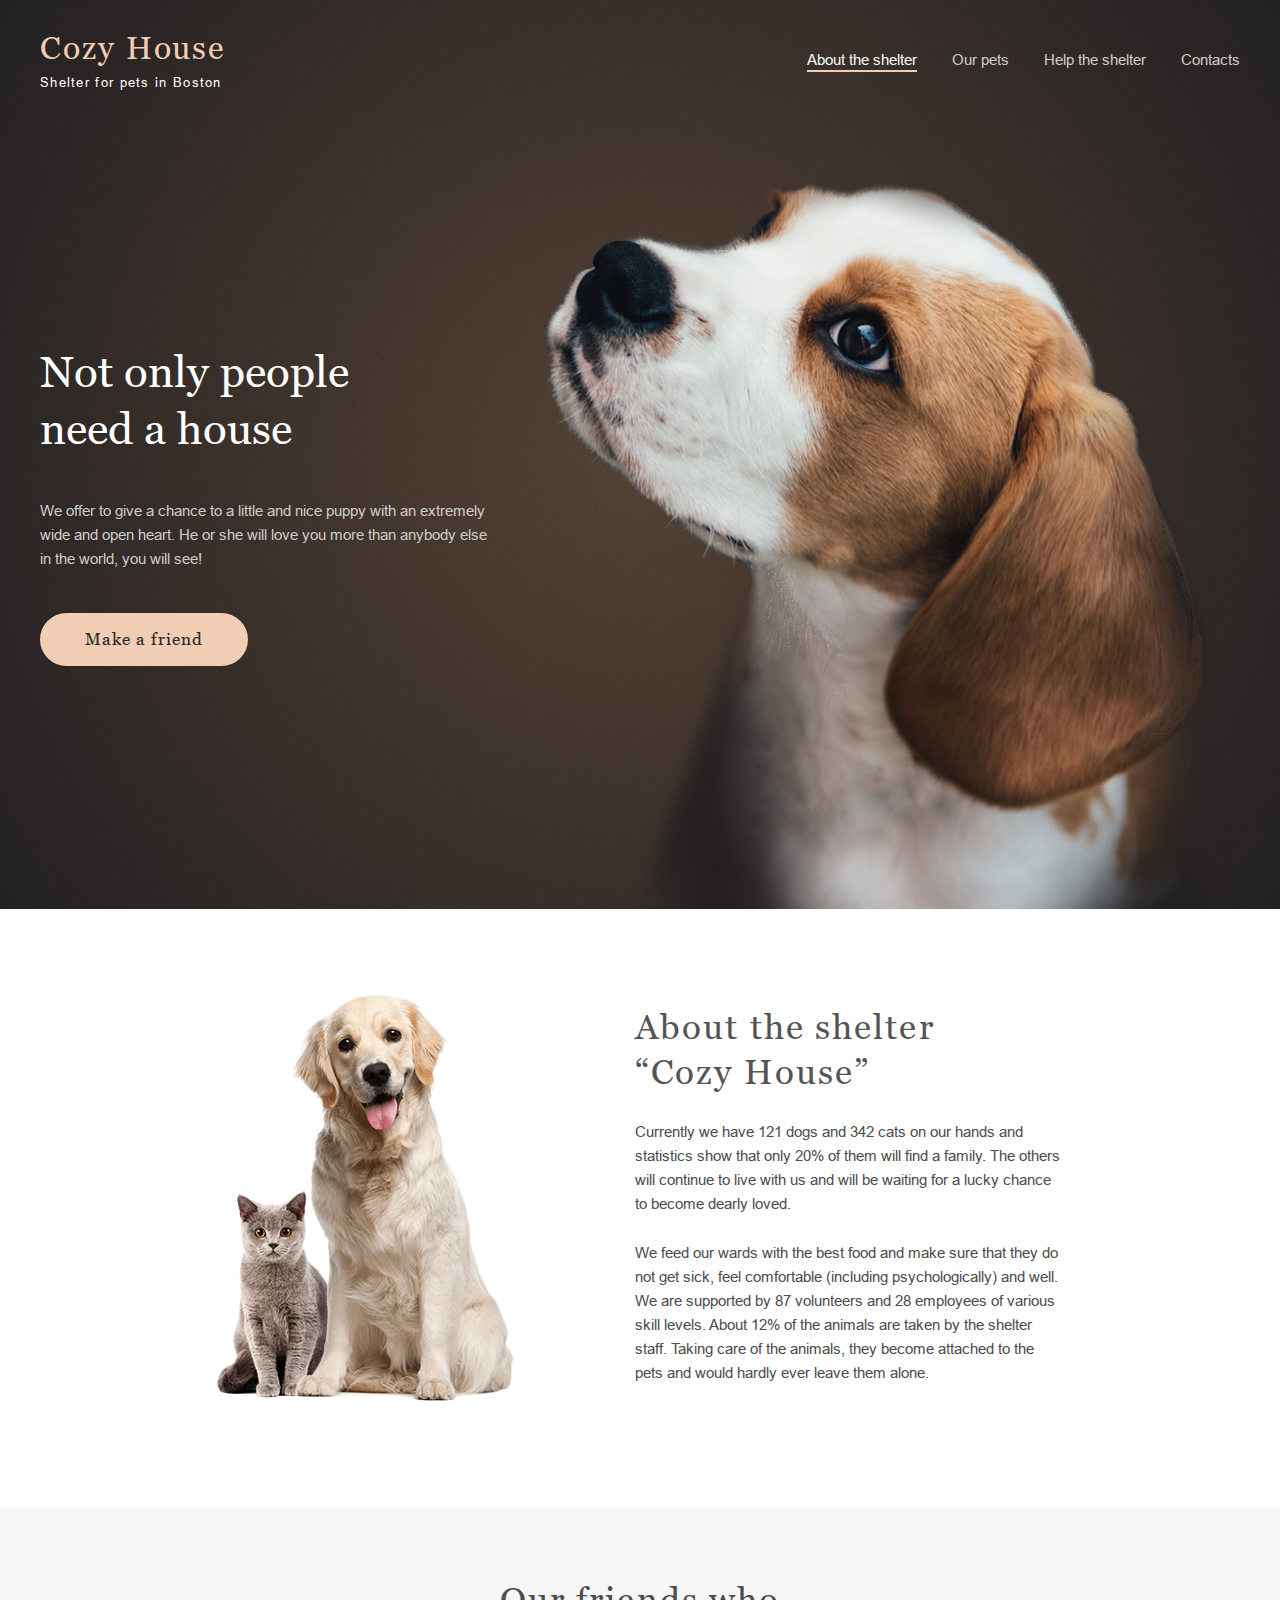
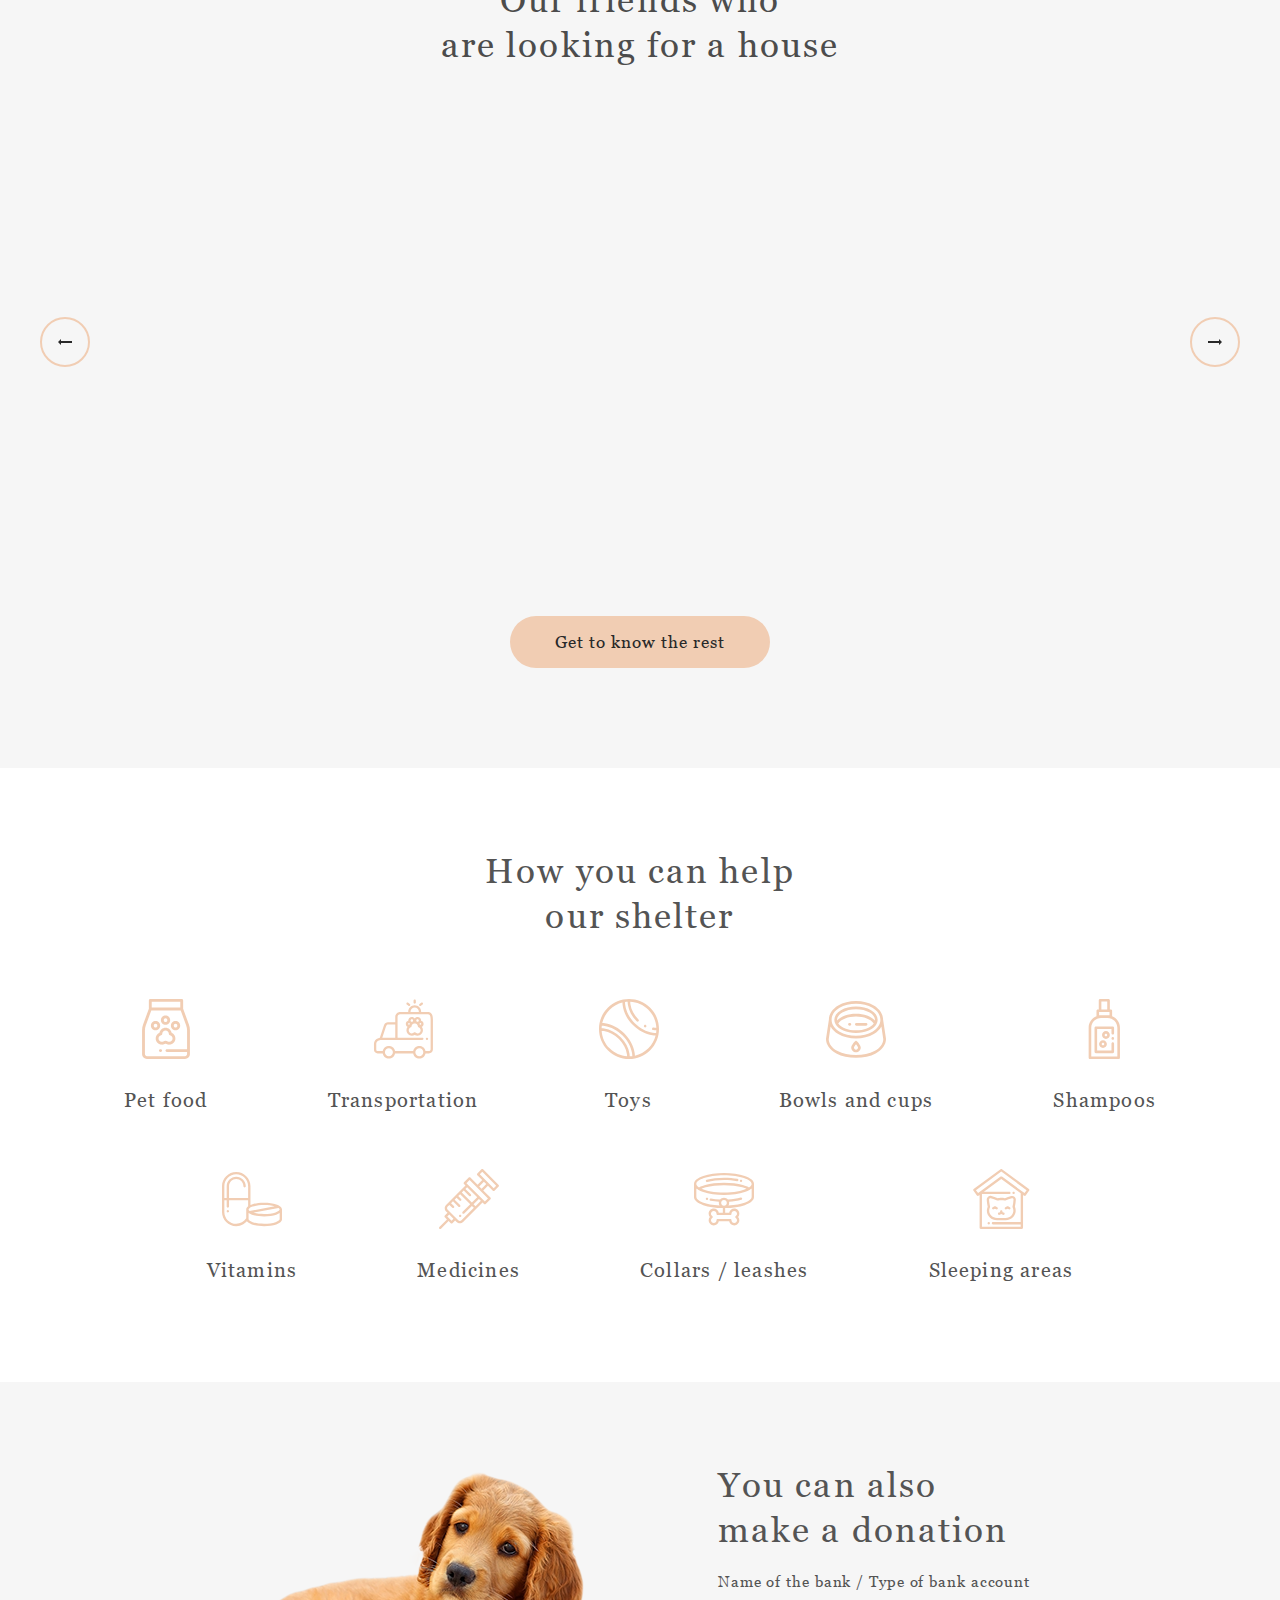
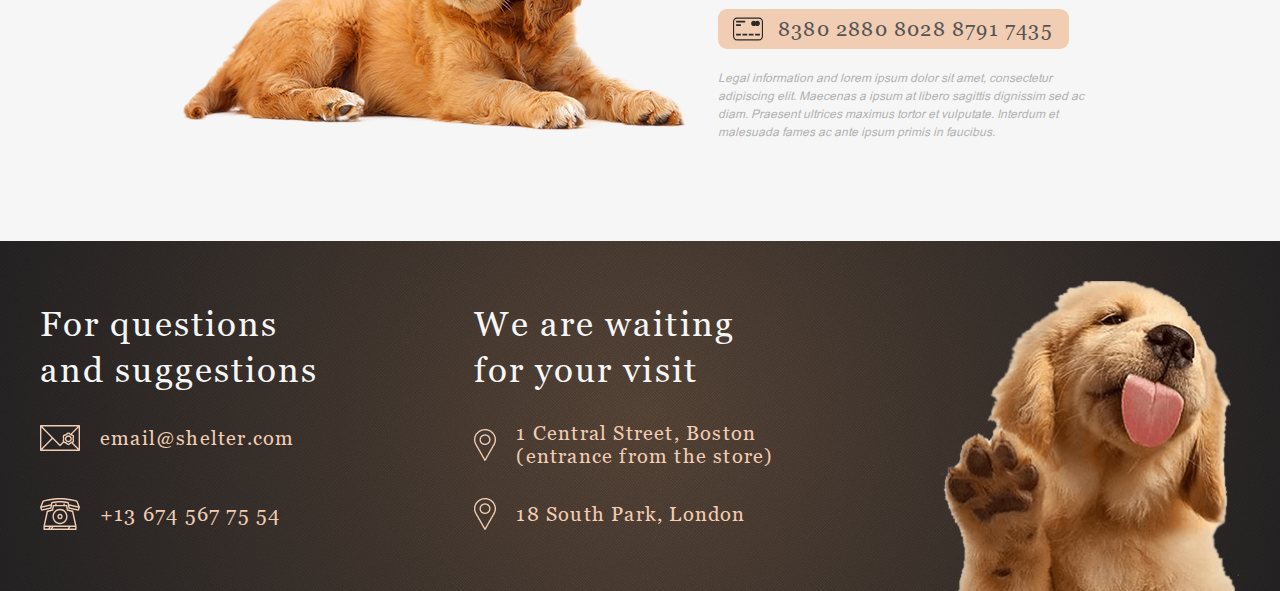
<file: pages/main/index.html>
<!DOCTYPE html>
<html lang="en">
  <head>
    <meta charset="UTF-8" />
    <meta name="viewport" content="width=device-width, initial-scale=1.0" />
    <link rel="icon" href="../../favicon.ico" />
    <link rel="stylesheet" href="../../styles/css/modern-normalize.css" />
    <link rel="stylesheet" href="../../styles/css/style.css" />
    <title>Shelter</title>
  </head>
  <body class="page__body">
    <div class="overlay"></div>
    <header class="header">
      <div class="wrapper header__wrapper">
        <a href="" class="header__logo">
          <h1 class="header__logo-title">Cozy House</h1>
          <span class="header__logo-text">Shelter for pets in Boston</span>
        </a>
        <nav class="header__nav">
          <ul class="header__nav-list">
            <li class="header__nav-item--active"><a href="#" class="header__nav-link header__nav-link--active">About the shelter</a></li>
            <li class="header__nav-item"><a href="../pets/pets.html" class="header__nav-link">Our pets</a></li>
            <li class="header__nav-item"><a href="#help" class="header__nav-link">Help the shelter</a></li>
            <li class="header__nav-item"><a href="#contacts" class="header__nav-link">Contacts</a></li>
          </ul>
        </nav>
        <div class="header__burger">
          <span class="header__burger-line header__burger-line--one"></span>
          <span class="header__burger-line header__burger-line--two"></span>
          <span class="header__burger-line header__burger-line--three"></span>
        </div>
      </div>
    </header>
    <main class="main">
      <article class="startscreen">
        <div class="wrapper startscreen__wrapper">
          <div class="startscreen__make">
            <h2 class="startscreen__make-title">
              Not only people<br />
              need a house
            </h2>
            <p class="startscreen__make-text">
              We offer to give a chance to a little and nice puppy with an extremely<br class="startscreen__make-text--br" />wide and open heart. He
              or she will love you more than anybody else<br class="startscreen__make-text--br" />in the world, you will see!
            </p>
            <a class="btn startscreen__btn" href="#outPets">Make a friend</a>
          </div>
        </div>
      </article>
      <article class="about">
        <div class="wrapper about__wrapper">
          <div class="about__img-container">
            <img src="../../assets/img/about-pets.png" alt="" class="about__img" />
          </div>
          <div class="about__info">
            <h2 class="about__info-title">About the shelter<br />“Cozy House”</h2>
            <p class="about__info-text">
              Currently we have 121 dogs and 342 cats on our hands and statistics show that only 20% of them will find a family. The others will
              continue to live with us and will be waiting for a lucky chance to become dearly loved.
            </p>
            <p class="about__info-text">
              We feed our wards with the best food and make sure that they do not get sick, feel comfortable (including psychologically) and well. We
              are supported by 87 volunteers and 28 employees of various skill levels. About 12% of the animals are taken by the shelter staff. Taking
              care of the animals, they become attached to the pets and would hardly ever leave them alone.
            </p>
          </div>
        </div>
      </article>
      <article class="pets" id="outPets">
        <div class="wrapper pets__wrapper">
          <h2 class="pets__title">Our friends who<br />are looking for a house</h2>
          <section class="slider">
            <div class="slider__arrow slider__arrow--left">
              <svg width="14" height="6" viewBox="0 0 14 6" fill="none" xmlns="http://www.w3.org/2000/svg">
                <path d="M14 2V4H3V6L0 3L3 0V2H14Z" fill="#292929" />
              </svg>
            </div>
            <ul class="slider__list"></ul>
            <div class="slider__arrow slider__arrow--right">
              <svg width="14" height="6" viewBox="0 0 14 6" fill="none" xmlns="http://www.w3.org/2000/svg">
                <path d="M0 4V2L11 2V0L14 3L11 6V4L0 4Z" fill="#292929" />
              </svg>
            </div>
          </section>
          <a href="../pets/pets.html" class="btn pets__btn">Get to know the rest</a>
        </div>
      </article>
      <article class="help" id="help">
        <div class="wrapper help__wrapper">
          <h2 class="help__title">How you can help<br />our shelter</h2>
          <ul class="help__list">
            <li class="help__item">
              <img src="../../assets/img/icon-pet-food.svg" alt="food icon" class="help__item-img" />
              <p class="help__item-text">Pet food</p>
            </li>
            <li class="help__item">
              <img src="../../assets/img/icon-transportation.svg" alt="food icon" class="help__item-img" />
              <p class="help__item-text">Transportation</p>
            </li>
            <li class="help__item">
              <img src="../../assets/img/icon-toys.svg" alt="food icon" class="help__item-img" />
              <p class="help__item-text">Toys</p>
            </li>
            <li class="help__item">
              <img src="../../assets/img/icon-bowls-and-cups.svg" alt="food icon" class="help__item-img" />
              <p class="help__item-text">Bowls and cups</p>
            </li>
            <li class="help__item">
              <img src="../../assets/img/icon-shampoos.svg" alt="food icon" class="help__item-img" />
              <p class="help__item-text">Shampoos</p>
            </li>
            <li class="help__item">
              <img src="../../assets/img/icon-vitamins.svg" alt="food icon" class="help__item-img" />
              <p class="help__item-text">Vitamins</p>
            </li>
            <li class="help__item">
              <img src="../../assets/img/icon-medicines.svg" alt="food icon" class="help__item-img" />
              <p class="help__item-text">Medicines</p>
            </li>
            <li class="help__item">
              <img src="../../assets/img/icon-collars-leashes.svg" alt="food icon" class="help__item-img" />
              <p class="help__item-text">Collars / leashes</p>
            </li>
            <li class="help__item">
              <img src="../../assets/img/icon-sleeping-area.svg" alt="food icon" class="help__item-img" />
              <p class="help__item-text">Sleeping areas</p>
            </li>
          </ul>
        </div>
      </article>
      <article class="donation">
        <div class="wrapper donation__wrapper">
          <div class="donation__content--wrapper">
            <img src="../../assets/img/donation-dog.png" alt="" class="donation__img" />
            <div class="donation-content">
              <h2 class="donation-content-title">You can also<br />make a donation</h2>
              <p class="donation-content-info">Name of the bank / Type of bank account</p>
              <a class="donation-content-phone-container">
                <img src="../../assets/img/credit-card.svg" alt="" class="donation-content-phone-img" />
                <span class="donation-content-phone-text">8380 2880 8028 8791 7435</span>
              </a>
              <p class="donation-content-text">
                Legal information and lorem ipsum dolor sit amet, consectetur adipiscing elit. Maecenas a ipsum at libero sagittis dignissim sed ac
                diam. Praesent ultrices maximus tortor et vulputate. Interdum et malesuada fames ac ante ipsum primis in faucibus.
              </p>
            </div>
          </div>
        </div>
      </article>
    </main>
    <footer class="footer" id="contacts">
      <div class="wrapper footer__wrapper">
        <h3 class="footer__title footer__contacts--title">For questions and suggestions</h3>
        <a href="mailto:email@shelter.com" class="footer__info-block-container footer__contacts--email">
          <img src="../../assets/img/icon-email.svg" alt="icon" class="footer__info-block-img" />
          <span class="footer__info-block-text footer__info-block-text--link">email@shelter.com</span>
        </a>
        <a href="tel:+136745677554" class="footer__info-block-container footer__contacts--phone">
          <img src="../../assets/img/icon-phone.svg" alt="icon" class="footer__info-block-img" />
          <span class="footer__info-block-text footer__info-block-text--link">+13 674 567 75 54</span>
        </a>
        <h3 class="footer__title ooter__address-title">We are waiting for your visit</h3>
        <a href="https://maps.app.goo.gl/vcsJFuKRAdpzSE7j9" target="_blank" class="footer__info-block-container footer__address-text-one">
          <img src="../../assets/img/icon-marker.png" alt="icon" class="footer__info-block-img" />
          <span class="footer__info-block-text">1 Central Street, Boston (entrance from the store)</span>
        </a>
        <a href="https://maps.app.goo.gl/Wkw8dRtF1HdSQaSt5" target="_blank" class="footer__info-block-container footer__address-text-two">
          <img src="../../assets/img/icon-marker.png" alt="icon" class="footer__info-block-img" />
          <span class="footer__info-block-text">18 South Park, London </span>
        </a>
        <img src="../../assets/img/footer-puppy.png" alt="icon" class="footer__img" />
      </div>
    </footer>
    <div class="modal">
      <div class="modal__img-container">
        <img src="../../assets/img/pets-jennifer.png" alt="" class="modal__img" />
      </div>
      <div class="modal__info">
        <h2 class="modal__name">Jennifer</h2>
        <div class="modal__type-container"><span class="modal__type">Dog</span><span class="modal__breed"> - Labrador</span></div>
        <p class="modal__description">
          Jennifer is a sweet 2 months old Labrador that is patiently waiting to find a new forever home. This girl really enjoys being able to go
          outside to run and play, but won't hesitate to play up a storm in the house if she has all of her favorite toys.
        </p>
        <ul class="modal__info-list">
          <li class="modal__info-item modal__info-item--age">
            <span class="modal__info-item-title">Age: </span><span class="modal__info-item-text">2 months</span>
          </li>
          <li class="modal__info-item modal__info-item--inoculations">
            <span class="modal__info-item-title">Inoculations: </span><span class="modal__info-item-text">none</span>
          </li>
          <li class="modal__info-item modal__info-item--diseases">
            <span class="modal__info-item-title">Diseases: </span><span class="modal__info-item-text">none</span>
          </li>
          <li class="modal__info-item modal__info-item--parasites">
            <span class="modal__info-item-title">Parasites: </span><span class="modal__info-item-text">none</span>
          </li>
        </ul>
      </div>
      <div class="modal__close">
        <svg class="modal__close-cross" width="12" height="12" viewBox="0 0 12 12" fill="none" xmlns="http://www.w3.org/2000/svg">
          <path
            fill-rule="evenodd"
            clip-rule="evenodd"
            d="M7.42618 6.00003L11.7046 1.72158C12.0985 1.32775 12.0985 0.689213 11.7046 0.295433C11.3108 -0.0984027 10.6723 -0.0984027 10.2785 0.295433L5.99998 4.57394L1.72148 0.295377C1.32765 -0.098459 0.68917 -0.098459 0.295334 0.295377C-0.0984448 0.689213 -0.0984448 1.32775 0.295334 1.72153L4.57383 5.99997L0.295334 10.2785C-0.0984448 10.6723 -0.0984448 11.3108 0.295334 11.7046C0.68917 12.0985 1.32765 12.0985 1.72148 11.7046L5.99998 7.42612L10.2785 11.7046C10.6723 12.0985 11.3108 12.0985 11.7046 11.7046C12.0985 11.3108 12.0985 10.6723 11.7046 10.2785L7.42618 6.00003Z"
            fill="#292929"
          />
        </svg>
      </div>
    </div>
    <script src="../../scripts/main/script.js"></script>
  </body>
</html>
</file>
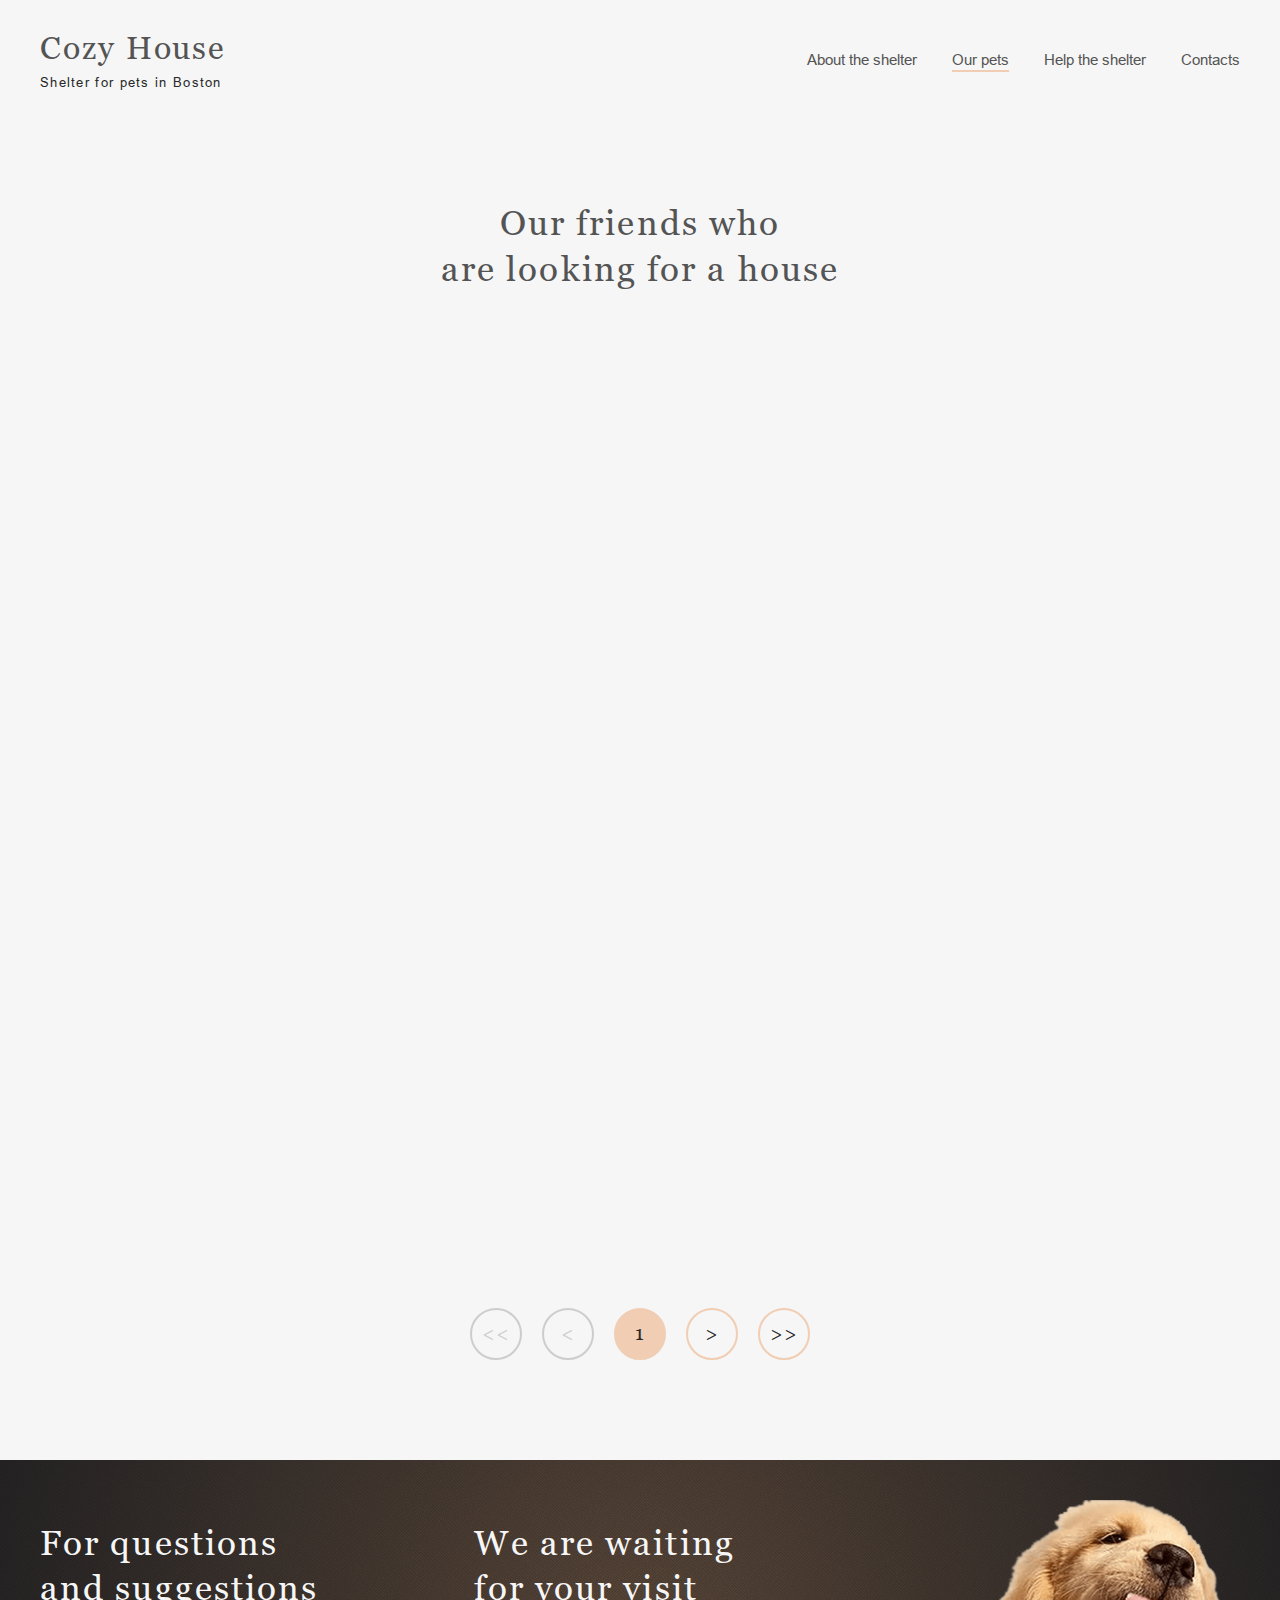
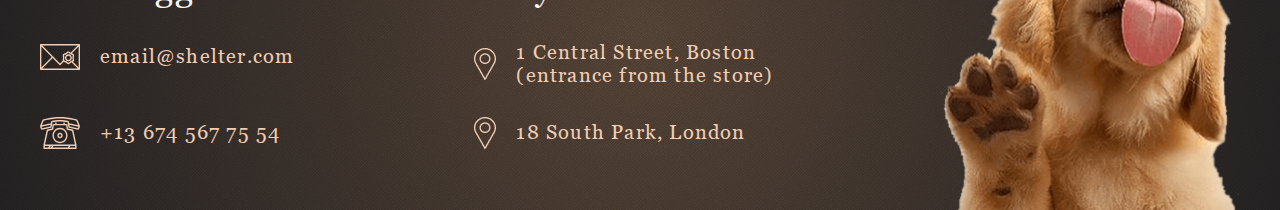
<file: pages/pets/pets.html>
<!DOCTYPE html>
<html lang="en">
  <head>
    <meta charset="UTF-8" />
    <meta name="viewport" content="width=device-width, initial-scale=1.0" />
    <link rel="icon" href="../../favicon.ico" />
    <link rel="stylesheet" href="../../styles/css/modern-normalize.css" />
    <link rel="stylesheet" href="../../styles/css/style.css" />
    <title>Shelter</title>
  </head>
  <body class="page__body page__body--pets">
    <div class="overlay"></div>
    <header class="header header--pets">
      <div class="wrapper header__wrapper header__wrapper--pets">
        <a class="header__logo" href="../main/index.html">
          <h1 class="header__logo-title header__logo-title--pets">Cozy House</h1>
          <span class="header__logo-text header__logo-text--pets">Shelter for pets in Boston</span>
        </a>
        <nav class="header__nav">
          <ul class="header__nav-list header__nav-list--pets">
            <li class="header__nav-item header__nav-item--pets">
              <a href="../main/index.html" class="header__nav-link">About the shelter</a>
            </li>
            <li class="header__nav-item header__nav-item--pets"><a href="" class="header__nav-link header__nav-link--active">Our pets</a></li>
            <li class="header__nav-item header__nav-item--pets"><a href="../main/index.html#help" class="header__nav-link">Help the shelter</a></li>
            <li class="header__nav-item header__nav-item--pets"><a href="#contacts" class="header__nav-link">Contacts</a></li>
          </ul>
        </nav>
        <div class="header__burger header__burger--catalog">
          <span class="header__burger-line header__burger-line--catalog header__burger-line--one"></span>
          <span class="header__burger-line header__burger-line--catalog header__burger-line--two"></span>
          <span class="header__burger-line header__burger-line--catalog header__burger-line--three"></span>
        </div>
      </div>
    </header>
    <main class="main main--pets">
      <article class="catalog">
        <div class="wrapper catalog__wrapper">
          <h2 class="catalog__title">Our friends who<br />are looking for a house</h2>
          <ul class="catalog__list"></ul>
          <div class="catalog__pagination">
            <div class="catalog__pagination-item catalog__pagination-item--double-arrow-left catalog__pagination-item--inactive">&lt;&lt;</div>
            <div class="catalog__pagination-item catalog__pagination-item--arrow-left catalog__pagination-item--inactive">&lt;</div>
            <div class="catalog__pagination-item catalog__pagination-item--number">1</div>
            <div class="catalog__pagination-item catalog__pagination-item--arrow-right">&gt;</div>
            <div class="catalog__pagination-item catalog__pagination-item--double-arrow-right">&gt;&gt;</div>
          </div>
        </div>
      </article>
    </main>
    <footer class="footer" id="contacts">
      <div class="wrapper footer__wrapper">
        <h3 class="footer__title footer__contacts--title">For questions and suggestions</h3>
        <a href="mailto:email@shelter.com" class="footer__info-block-container footer__contacts--email">
          <img src="../../assets/img/icon-email.svg" alt="icon" class="footer__info-block-img" />
          <span class="footer__info-block-text footer__info-block-text--link">email@shelter.com</span>
        </a>
        <a href="tel:+136745677554" class="footer__info-block-container footer__contacts--phone">
          <img src="../../assets/img/icon-phone.svg" alt="icon" class="footer__info-block-img" />
          <span class="footer__info-block-text footer__info-block-text--link">+13 674 567 75 54</span>
        </a>
        <h3 class="footer__title ooter__address-title">We are waiting for your visit</h3>
        <a href="https://maps.app.goo.gl/vcsJFuKRAdpzSE7j9" target="_blank" class="footer__info-block-container footer__address-text-one">
          <img src="../../assets/img/icon-marker.png" alt="icon" class="footer__info-block-img" />
          <span class="footer__info-block-text">1 Central Street, Boston (entrance from the store)</span>
        </a>
        <a href="https://maps.app.goo.gl/Wkw8dRtF1HdSQaSt5" target="_blank" class="footer__info-block-container footer__address-text-two">
          <img src="../../assets/img/icon-marker.png" alt="icon" class="footer__info-block-img" />
          <span class="footer__info-block-text">18 South Park, London </span>
        </a>
        <img src="../../assets/img/footer-puppy.png" alt="icon" class="footer__img" />
      </div>
    </footer>
    <div class="modal">
      <div class="modal__img-container">
        <img src="../../assets/img/pets-jennifer.png" alt="" class="modal__img" />
      </div>
      <div class="modal__info">
        <h2 class="modal__name">Jennifer</h2>
        <div class="modal__type-container"><span class="modal__type">Dog</span><span class="modal__breed"> - Labrador</span></div>
        <p class="modal__description">
          Jennifer is a sweet 2 months old Labrador that is patiently waiting to find a new forever home. This girl really enjoys being able to go
          outside to run and play, but won't hesitate to play up a storm in the house if she has all of her favorite toys.
        </p>
        <ul class="modal__info-list">
          <li class="modal__info-item modal__info-item--age">
            <span class="modal__info-item-title">Age: </span><span class="modal__info-item-text">2 months</span>
          </li>
          <li class="modal__info-item modal__info-item--inoculations">
            <span class="modal__info-item-title">Inoculations: </span><span class="modal__info-item-text">none</span>
          </li>
          <li class="modal__info-item modal__info-item--diseases">
            <span class="modal__info-item-title">Diseases: </span><span class="modal__info-item-text">none</span>
          </li>
          <li class="modal__info-item modal__info-item--parasites">
            <span class="modal__info-item-title">Parasites: </span><span class="modal__info-item-text">none</span>
          </li>
        </ul>
      </div>
      <div class="modal__close">
        <svg class="modal__close-cross" width="12" height="12" viewBox="0 0 12 12" fill="none" xmlns="http://www.w3.org/2000/svg">
          <path
            fill-rule="evenodd"
            clip-rule="evenodd"
            d="M7.42618 6.00003L11.7046 1.72158C12.0985 1.32775 12.0985 0.689213 11.7046 0.295433C11.3108 -0.0984027 10.6723 -0.0984027 10.2785 0.295433L5.99998 4.57394L1.72148 0.295377C1.32765 -0.098459 0.68917 -0.098459 0.295334 0.295377C-0.0984448 0.689213 -0.0984448 1.32775 0.295334 1.72153L4.57383 5.99997L0.295334 10.2785C-0.0984448 10.6723 -0.0984448 11.3108 0.295334 11.7046C0.68917 12.0985 1.32765 12.0985 1.72148 11.7046L5.99998 7.42612L10.2785 11.7046C10.6723 12.0985 11.3108 12.0985 11.7046 11.7046C12.0985 11.3108 12.0985 10.6723 11.7046 10.2785L7.42618 6.00003Z"
            fill="#292929"
          />
        </svg>
      </div>
    </div>
    <script src="../../scripts/pets/script.js"></script>
  </body>
</html>
</file>
<file: styles/css/style.css>
@font-face {
  font-family: 'Arial';
  src: url("../../assets/fonts/arial/arial-regular.ttf") format("truetype"); }

@font-face {
  font-family: 'Georgia';
  src: url("../../assets/fonts/georgia/georgia-regular.ttf") format("truetype"); }

html {
  scroll-behavior: smooth; }

body {
  font-family: 'Inter', sans-serif; }

.page__body--hidden {
  overflow: hidden; }

a {
  text-decoration: none; }

ul {
  list-style-type: none; }

*,
*::before,
*::after {
  box-sizing: border-box; }

p {
  margin: 0; }

h1,
h2,
h3,
h4,
ul,
li {
  margin: 0; }

a:active,
a:hover,
a {
  text-decoration: none;
  color: inherit; }

.overlay {
  position: fixed;
  top: 0;
  left: 0;
  right: 0;
  bottom: 0;
  background-color: rgba(0, 0, 0, 0.55);
  z-index: 2;
  visibility: hidden;
  opacity: 0;
  transition: all 0.25s ease; }

.overlay.active {
  opacity: 1;
  visibility: visible; }

.page__body {
  display: grid;
  grid-template-rows: 1fr auto;
  height: 100vh;
  scroll-behavior: smooth;
  margin: 0 auto;
  font-family: Georgia, 'Times New Roman', Times, serif;
  box-sizing: border-box; }

.page__body--pets {
  grid-template-rows: auto 1fr auto; }

.main--pets {
  background-color: #f6f6f6; }

.wrapper {
  max-width: 1280px;
  margin: 0 auto;
  padding-left: 40px;
  padding-right: 40px; }
  @media (max-width: 1000px) {
    .wrapper {
      max-width: 768px;
      padding-left: 30px;
      padding-right: 30px;
      overflow-x: hidden; } }
  @media (max-width: 500px) {
    .wrapper {
      max-width: 500px;
      padding-left: 20px;
      padding-right: 20px; } }
  @media (max-width: 380px) {
    .wrapper {
      max-width: 320px; } }

.btn {
  display: inline-flex;
  justify-content: center;
  align-items: center;
  border-radius: 100px;
  padding: 15px 45px;
  background-color: #f1cdb3;
  border: 0;
  font-weight: 400;
  font-size: 17px;
  line-height: 130%;
  letter-spacing: 0.06em;
  color: #292929;
  align-self: flex-start;
  cursor: pointer;
  transition: background-color 0.5s ease-in-out; }
  .btn:hover {
    background-color: #fddcc4; }

.header {
  position: absolute;
  top: 0;
  left: 50%;
  transform: translateX(-50%);
  max-width: 1280px;
  z-index: 0; }
  @media (max-width: 767px) {
    .header {
      overflow: hidden;
      height: 100vh; } }

.header__wrapper {
  display: flex;
  justify-content: space-between;
  padding-top: 30px;
  align-items: center;
  width: 100vw; }

.header__logo {
  display: flex;
  flex-direction: column;
  gap: 10px;
  cursor: pointer; }

.header__logo-title {
  color: #f1cdb3;
  font-weight: 400;
  font-size: 32px;
  line-height: 110%;
  letter-spacing: 0.06em; }

.header__logo-text {
  font-weight: 400;
  font-size: 13px;
  letter-spacing: 0.1em;
  color: #ffffff;
  font-family: Arial, Helvetica, sans-serif; }

.header__nav-list {
  display: flex;
  list-style-type: none;
  gap: 35px;
  flex-wrap: wrap;
  justify-content: space-between;
  overflow: hidden; }
  @media (max-width: 767px) {
    .header__nav-list {
      position: absolute;
      background-color: #292929;
      width: 320px;
      height: 100vh;
      z-index: 2;
      top: 0;
      left: 100%;
      padding: 0;
      flex-direction: column;
      align-items: center;
      padding-top: 248px;
      gap: 42px;
      justify-content: start;
      flex-wrap: nowrap;
      transition: all 0.5s ease; } }
  .header__nav-list.active {
    display: flex;
    right: 0;
    left: calc(100% - 320px); }

.header__nav-item {
  color: #cdcdcd; }
  .header__nav-item :hover {
    color: #fafafa; }

.header__nav-item--active {
  color: #fafafa; }

.header__nav-link {
  text-decoration: none;
  font-family: Arial, Helvetica, sans-serif;
  font-weight: 400;
  font-size: 15px;
  line-height: 160%;
  position: relative; }
  .header__nav-link:after {
    content: '';
    display: block;
    position: absolute;
    bottom: -5px;
    left: 50%;
    transform: translateX(-50%);
    width: 0;
    height: 3px;
    background-color: #f1cdb3;
    transition-property: width, opacity;
    transition-duration: 0.6s;
    transition-timing-function: ease-out;
    opacity: 0; }
    @media (max-width: 767px) {
      .header__nav-link:after {
        bottom: -10px; } }
  .header__nav-link:hover:after, .header__nav-link:focus:after {
    opacity: 1;
    width: 100%;
    left: 50%; }
  @media (max-width: 767px) {
    .header__nav-link {
      font-weight: 400;
      font-size: 32px;
      line-height: 160%; } }

.header__nav-link--active {
  cursor: auto; }
  .header__nav-link--active::before {
    content: '';
    display: block;
    position: absolute;
    bottom: -5px;
    width: 100%;
    height: 3px;
    background-color: #f1cdb3;
    opacity: 1; }
    @media (max-width: 767px) {
      .header__nav-link--active::before {
        bottom: -10px; } }

@media (max-width: 767px) {
  .header__nav-list--pets {
    background-color: #f6f6f6; } }

.header__wrapper--pets {
  padding-bottom: 30px; }

.header__logo-title--pets {
  color: #545454; }

.header__logo-text--pets {
  color: #292929; }

.header__nav-item--pets {
  color: #545454; }
  .header__nav-item--pets :visited {
    color: #545454; }
  .header__nav-item--pets :hover {
    color: #292929; }

.header__burger {
  display: none;
  z-index: 3; }
  @media (max-width: 767px) {
    .header__burger {
      display: flex;
      flex-direction: column;
      gap: 8px;
      cursor: pointer; } }

.header__burger-line {
  display: block;
  position: relative;
  height: 2px;
  width: 30px;
  background-color: #f1cdb3;
  transition: all 0.4s ease;
  transition-delay: 0;
  will-change: transform; }

.header__burger-line--catalog {
  background-color: #000; }

.header__burger.active .header__burger-line--one {
  transform: rotate(90deg) translateX(40%) translateY(-10px); }

.header__burger.active .header__burger-line--two {
  transform: rotate(90deg) translateX(7%) translateY(0px); }

.header__burger.active .header__burger-line--three {
  transform: rotate(90deg) translateX(-26%) translateY(10px); }

.footer {
  background: radial-gradient(circle, #5b483a, #262425), url(../../assets/img/noise_transparent.png);
  background-blend-mode: multiply; }

.footer__wrapper {
  padding: 40px 40px 0 40px;
  display: grid;
  grid-template-columns: 0.9fr 1fr auto;
  grid-template-rows: auto auto 1fr;
  grid-column-gap: 155px;
  grid-row-gap: 30px;
  align-items: start;
  margin: 0 auto; }
  @media (max-width: 1000px) {
    .footer__wrapper {
      grid-template-columns: repeat(2, 1fr);
      grid-template-rows: repeat(4, auto);
      gap: 36px 15px;
      margin-left: 25px;
      padding-top: 30px;
      margin-right: 5px;
      margin: 0 auto; } }
  @media (max-width: 800px) {
    .footer__wrapper {
      margin-left: 25px;
      margin-right: 5px; } }
  @media (max-width: 500px) {
    .footer__wrapper {
      grid-template-columns: 1fr;
      grid-template-rows: repeat(7, auto);
      margin: 0;
      gap: 36px 10px;
      padding-left: 12px;
      padding-right: 12px;
      gap: 39px 15px;
      margin: 0 auto; } }

.footer__title {
  font-weight: 400;
  font-size: 35px;
  line-height: 130%;
  letter-spacing: 0.06em;
  color: #f6f6f6;
  padding-top: 20px; }
  @media (max-width: 1000px) {
    .footer__title {
      padding-top: 0; } }
  @media (max-width: 500px) {
    .footer__title {
      font-size: 25px;
      text-align: center;
      padding-left: 25px;
      padding-right: 25px; } }

.footer__info-block {
  display: flex;
  flex-direction: column;
  gap: 40px; }

.footer__info-block-container {
  display: flex;
  gap: 20px;
  align-items: center;
  cursor: pointer;
  transition: all 0.35s ease-in; }
  .footer__info-block-container:hover .footer__info-block-text {
    color: #ffffff; }
  @media (max-width: 500px) {
    .footer__info-block-container {
      justify-content: flex-start;
      gap: 30px; } }

.footer__info-block-text--link {
  color: #f1cdb3;
  transition: color 0.35s ease-in; }
  .footer__info-block-text--link:hover {
    color: #ffffff; }

.footer__info-block-text {
  font-weight: 400;
  font-size: 20px;
  line-height: 115%;
  letter-spacing: 0.06em;
  color: #f1cdb3;
  transition: all 0.35s ease-in; }

.footer__img {
  grid-area: 1 / 3 / 4 / 4;
  max-height: min-content;
  max-width: 100%;
  object-fit: contain;
  align-self: end; }
  @media (max-width: 1000px) {
    .footer__img {
      order: 2;
      grid-column: 1 / 3;
      grid-row: 4 / 5;
      justify-self: center;
      padding-top: 25px;
      position: relative;
      right: 10px; } }
  @media (max-width: 500px) {
    .footer__img {
      grid-area: 7 / 1 / 8 / 2;
      padding: 0;
      width: 80vw;
      position: static; } }

.footer__contacts--title {
  grid-area: 1 / 1 / 2 / 2; }
  @media (max-width: 1000px) {
    .footer__contacts--title {
      padding-right: 15px; } }
  @media (max-width: 500px) {
    .footer__contacts--title {
      padding-right: 15px;
      padding: 0; } }

.footer__contacts--email {
  grid-area: 2 / 1 / 2 / 2; }
  @media (max-width: 500px) {
    .footer__contacts--email {
      grid-area: 2 / 1 / 3 / 2;
      padding-left: 23px;
      padding-right: 23px;
      gap: 20px; } }

.footer__contacts--phone {
  grid-area: 3 / 1 / 4 / 2; }
  @media (max-width: 500px) {
    .footer__contacts--phone {
      grid-area: 3 / 1 / 4 / 2;
      padding-left: 23px;
      padding-right: 23px;
      gap: 20px; } }

.footer__address-title {
  grid-area: 1 / 2 / 2 / 3; }
  @media (max-width: 500px) {
    .footer__address-title {
      grid-area: 4 / 1 / 5 / 2; } }

.footer__address-text-one {
  grid-area: 2 / 2 / 3 / 3; }
  @media (max-width: 500px) {
    .footer__address-text-one {
      grid-area: 5 / 1 / 6 / 2;
      gap: 20px; } }

.footer__address-text-two {
  grid-area: 3 / 2 / 4 / 3; }
  @media (max-width: 500px) {
    .footer__address-text-two {
      grid-area: 6 / 1 / 7 / 2;
      gap: 20px; } }

.startscreen {
  background: radial-gradient(circle, #5b483a, #262425), url(../../assets/img/noise_transparent.png);
  background-blend-mode: multiply; }

.startscreen__wrapper {
  background: url(../../assets/img/puppy.png) no-repeat;
  background-position: calc(100% - 40px) bottom; }
  @media (max-width: 1000px) {
    .startscreen__wrapper {
      background-position: calc(100% - 30px) bottom;
      background-size: 570px 590px;
      padding-left: 10px;
      padding-right: 10px; } }
  @media (max-width: 650px) {
    .startscreen__wrapper {
      background-position: calc(0% - 0px) bottom;
      background-size: 570px 590px;
      padding-left: 10px;
      padding-right: 10px; } }
  @media (max-width: 500px) {
    .startscreen__wrapper {
      background-position: calc(100% - 10px) bottom;
      background-size: 260px 270px; } }

.startscreen__make {
  display: flex;
  gap: 42px;
  flex-direction: column;
  padding-top: 343px;
  padding-bottom: 243px;
  width: 39%; }
  @media (max-width: 1000px) {
    .startscreen__make {
      margin: 0 auto;
      padding-top: 150px;
      padding-left: 145px;
      width: 100%;
      padding-bottom: 693px; } }
  @media (max-width: 650px) {
    .startscreen__make {
      width: 80%;
      padding-bottom: 693px;
      padding-left: 0;
      align-items: center; } }
  @media (max-width: 550px) {
    .startscreen__make {
      width: 67%;
      padding-bottom: 693px;
      padding-left: 0; } }
  @media (max-width: 500px) {
    .startscreen__make {
      width: 100%;
      padding-bottom: 693px;
      padding-left: 0;
      gap: 42px;
      padding-bottom: 375px; } }

.startscreen__make-title {
  font-size: 44px;
  color: #ffffff;
  font-weight: 400;
  line-height: 130%; }
  @media (max-width: 500px) {
    .startscreen__make-title {
      font-size: 25px;
      line-height: 130%;
      letter-spacing: 0.06em;
      text-align: center; } }

.startscreen__make-text {
  font-size: 15px;
  font-weight: 400;
  line-height: 160%;
  color: #cdcdcd;
  font-family: Arial, Helvetica, sans-serif; }
  @media (max-width: 500px) {
    .startscreen__make-text {
      font-size: 15px;
      line-height: 160%;
      text-align: center; } }

@media (max-width: 1000px) {
  .startscreen__btn {
    margin-left: 125px; } }
  @media (max-width: 1000px) and (max-width: 500px) {
    .startscreen__btn {
      margin: 0;
      align-self: center; } }

@media (max-width: 500px) {
  .startscreen__make-text--br {
    display: none; } }

.about__wrapper {
  padding: 85px 215px 105px;
  display: flex;
  gap: 120px; }
  @media (max-width: 1000px) {
    .about__wrapper {
      padding: 70px 170px 100px;
      flex-direction: column;
      gap: 80px;
      max-width: 100vw;
      margin: 0; } }
  @media (max-width: 500px) {
    .about__wrapper {
      padding: 30px 25px 0px;
      gap: 45px; } }

.about__img {
  height: auto;
  object-fit: contain;
  width: 100%;
  height: auto; }

.about__img-container {
  display: flex;
  align-items: center;
  justify-content: center;
  flex-shrink: 0; }
  @media (max-width: 1000px) {
    .about__img-container {
      order: 1;
      width: 70%;
      align-self: center; } }
  @media (max-width: 500px) {
    .about__img-container {
      width: 95%; } }

.about__info {
  display: flex;
  flex-direction: column;
  gap: 25px;
  padding-top: 10px; }

.about__info-title {
  font-weight: 400;
  font-size: 35px;
  line-height: 130%;
  letter-spacing: 0.06em;
  color: #545454; }
  @media (max-width: 500px) {
    .about__info-title {
      text-align: center;
      font-size: 25px;
      text-align: center; } }

.about__info-text {
  font-weight: 400;
  font-size: 15px;
  line-height: 160%;
  color: #4c4c4c;
  font-family: Arial, Helvetica, sans-serif; }
  @media (max-width: 500px) {
    .about__info-text {
      text-align: justify; } }

.pets {
  background-color: #f6f6f6;
  padding-top: 70px;
  padding-bottom: 100px; }
  @media (max-width: 500px) {
    .pets {
      padding-bottom: 40px; } }

.pets__wrapper {
  display: flex;
  flex-direction: column;
  gap: 60px;
  justify-content: center;
  align-items: center; }
  @media (max-width: 1050px) {
    .pets__wrapper {
      padding-top: 10px;
      max-width: 768px;
      padding-left: 30px;
      padding-right: 30px; } }
  @media (max-width: 500px) {
    .pets__wrapper {
      padding-left: 10px;
      padding-right: 10px;
      padding-top: 15px;
      gap: 40px; } }

.pets__title {
  font-weight: 400;
  font-size: 35px;
  line-height: 130%;
  letter-spacing: 0.06em;
  color: #4c4c4c;
  text-align: center;
  padding: 0; }
  @media (max-width: 500px) {
    .pets__title {
      font-size: 25px; } }

.pets__btn {
  align-self: center; }

.slider {
  display: flex;
  flex-direction: row;
  justify-content: space-between;
  align-items: center;
  width: 100%; }
  @media (max-width: 500px) {
    .slider {
      position: relative;
      justify-content: center; } }

.slider__arrow {
  border-radius: 100px;
  width: 50px;
  height: 50px;
  border: 2px solid #f1cdb3;
  display: flex;
  align-items: center;
  justify-content: center;
  flex-shrink: 0;
  transition: background-color 0.3s ease-in-out;
  cursor: pointer; }
  .slider__arrow:hover {
    background-color: #fddcc4;
    border: 2px solid #fddcc4; }
  .slider__arrow:active {
    background-color: #f1cdb3; }
  @media (max-width: 500px) {
    .slider__arrow {
      position: absolute;
      bottom: 4px; } }

@media (max-width: 500px) {
  .slider__arrow--right {
    right: 60px; } }

@media (max-width: 500px) {
  .slider__arrow--left {
    left: 60px; } }

.slider__list {
  display: flex;
  justify-content: center;
  padding: 0;
  gap: 20px 90px;
  flex-wrap: wrap;
  transition: all 0.5s ease;
  overflow: hidden; }
  @media (max-width: 1050px) {
    .slider__list {
      gap: 20px 40px; } }

.slider__item {
  display: flex;
  flex-direction: column;
  align-items: center;
  padding-bottom: 30px;
  gap: 27px;
  border-radius: 9px;
  background-color: #fafafa;
  cursor: pointer;
  transition: all 0.3s ease-in-out; }
  .slider__item:hover {
    background-color: white; }
  .slider__item:hover .slider__item-btn {
    background-color: #fddcc4;
    border: 2px solid #fddcc4; }
  @media (max-width: 500px) {
    .slider__item {
      gap: 27px;
      margin-bottom: 77px; } }

.slider__item-img-container {
  width: 270px;
  height: 270px; }

.slider__item-img {
  width: 100%;
  height: 100%;
  object-fit: cover; }

.slider__item-title {
  font-weight: 400;
  font-size: 20px;
  letter-spacing: 0.06em;
  text-align: center;
  color: #545454; }

.slider__item-btn {
  align-self: center;
  border: 2px solid #f1cdb3;
  background: #fafafa;
  padding-bottom: 10px; }

.fade-out {
  transition: all 0.3s ease-in-out;
  opacity: 0; }

.fade-in {
  opacity: 1;
  transition: all 0.3s ease-in-out; }

.help__wrapper {
  padding-top: 80px;
  padding-bottom: 100px;
  display: flex;
  flex-direction: column;
  gap: 60px; }
  @media (max-width: 1000px) {
    .help__wrapper {
      max-width: 100vw;
      padding-left: 25px;
      padding-right: 25px;
      margin: 0;
      gap: 60px; } }
  @media (max-width: 500px) {
    .help__wrapper {
      padding: 43px 15px 42px;
      gap: 40px; } }

.help__title {
  font-weight: 400;
  font-size: 35px;
  line-height: 130%;
  letter-spacing: 0.06em;
  text-align: center;
  color: #545454;
  padding: 0; }
  @media (max-width: 500px) {
    .help__title {
      font-size: 25px; } }

.help__list {
  display: flex;
  flex-wrap: wrap;
  gap: 57px 120px;
  padding: 0 67px;
  justify-content: center; }
  @media (max-width: 1000px) {
    .help__list {
      gap: 55px 60px;
      justify-content: space-between; } }
  @media (max-width: 500px) {
    .help__list {
      padding: 0;
      gap: 30px 0px; } }

.help__item {
  display: flex;
  flex-direction: column;
  gap: 30px;
  display: flex;
  align-items: center;
  justify-content: center; }
  @media (max-width: 1000px) {
    .help__item {
      width: 130px;
      height: 113px; } }
  @media (max-width: 500px) {
    .help__item {
      width: 130px;
      height: 87px;
      gap: 10px;
      justify-content: space-between; } }

.help__item-img {
  width: 60px;
  height: 60px; }
  @media (max-width: 500px) {
    .help__item-img {
      width: 50px;
      height: 50px; } }

.help__item-text {
  font-weight: 400;
  font-size: 20px;
  line-height: 115%;
  letter-spacing: 0.06em;
  text-align: center;
  color: #545454; }
  @media (max-width: 1000px) {
    .help__item-text {
      white-space: nowrap; } }
  @media (max-width: 500px) {
    .help__item-text {
      font-size: 15px;
      line-height: 110%; } }

.donation {
  background-color: #f6f6f6; }

.donation__wrapper {
  padding: 80px 183px 100px 183px; }
  @media (max-width: 1000px) {
    .donation__wrapper {
      padding: 80px 194px 95px 194px; } }
  @media (max-width: 750px) {
    .donation__wrapper {
      padding: 42px 23px 40px 23px; } }

.donation__content--wrapper {
  display: flex;
  gap: 30px; }
  @media (max-width: 1000px) {
    .donation__content--wrapper {
      flex-direction: column;
      align-items: center;
      gap: 66px; } }
  @media (max-width: 500px) {
    .donation__content--wrapper {
      gap: 45px; } }

.donation__img {
  width: 505px;
  height: auto;
  object-fit: contain; }
  @media (max-width: 1000px) {
    .donation__img {
      order: 2; } }
  @media (max-width: 500px) {
    .donation__img {
      width: 80vw; } }

.donation-content {
  display: flex;
  gap: 20px;
  flex-direction: column; }
  @media (max-width: 1000px) {
    .donation-content {
      order: 1; } }
  @media (max-width: 500px) {
    .donation-content {
      align-items: center;
      align-items: flex-start; } }

.donation-content-title {
  font-weight: 400;
  font-size: 35px;
  line-height: 130%;
  letter-spacing: 0.06em;
  color: #545454; }
  @media (max-width: 500px) {
    .donation-content-title {
      font-size: 25px;
      text-align: center;
      align-self: center; } }

.donation-content-phone-container {
  display: flex;
  align-items: center;
  gap: 15px;
  padding: 5px 15px;
  margin-right: 28px;
  border-radius: 9px;
  background-color: #f1cdb3;
  cursor: pointer;
  transition: all 0.4s ease-in; }
  .donation-content-phone-container:hover {
    background-color: #fddcc4; }
  @media (max-width: 500px) {
    .donation-content-phone-container {
      margin: 0;
      padding: 7px 15px; } }

.donation-content-phone-img {
  width: 30px;
  height: 30px; }

.donation-content-phone-text {
  font-weight: 400;
  font-size: 20px;
  line-height: 115%;
  letter-spacing: 0.06em;
  color: #545454; }
  @media (max-width: 500px) {
    .donation-content-phone-text {
      font-size: 15px;
      line-height: 110%;
      text-wrap: nowrap; } }

.donation-content-info {
  font-weight: 400;
  font-size: 15px;
  line-height: 110%;
  letter-spacing: 0.06em;
  color: #545454; }
  @media (max-width: 500px) {
    .donation-content-info {
      line-height: 160%;
      text-align: center;
      text-wrap: nowrap;
      font-size: 15px;
      letter-spacing: 0.15px; } }

.donation-content-text {
  font-family: Arial, Helvetica, sans-serif;
  font-style: italic;
  font-weight: 400;
  font-size: 12px;
  line-height: 150%;
  color: #b2b2b2;
  font-style: italic; }
  @media (max-width: 500px) {
    .donation-content-text {
      text-align: justify; } }

.catalog {
  background-color: #f6f6f6;
  padding-top: 80px;
  padding-bottom: 100px; }
  @media (max-width: 1000px) {
    .catalog {
      padding-bottom: 70px; } }
  @media (max-width: 500px) {
    .catalog {
      padding-top: 40px;
      padding-bottom: 45px; } }

.catalog__wrapper {
  display: flex;
  flex-direction: column;
  align-items: center;
  padding-top: 120px; }

.catalog__title {
  text-align: center;
  font-weight: 400;
  font-size: 35px;
  line-height: 130%;
  letter-spacing: 0.06em;
  color: #545454; }
  @media (max-width: 500px) {
    .catalog__title {
      font-size: 25px;
      letter-spacing: 1.25px;
      margin-bottom: 45px; } }

.catalog__list {
  display: flex;
  justify-content: space-between;
  padding: 60px 0 0 0;
  gap: 30px 40px;
  flex-wrap: wrap;
  z-index: 1;
  transition: all 0.5s ease;
  opacity: 1; }
  @media (max-width: 1000px) {
    .catalog__list {
      padding: 30px 64px 0 64px;
      justify-content: center; } }
  @media (max-width: 1000px) and (max-width: 500px) {
    .catalog__list {
      padding: 0;
      margin-bottom: 40px; } }

.catalog__list.hidden {
  opacity: 0;
  transform: translateY(10px); }

.catalog__item {
  display: flex;
  flex-direction: column;
  align-items: center;
  padding-bottom: 30px;
  gap: 28px;
  border-radius: 9px;
  background-color: #fafafa;
  cursor: pointer;
  transition: all 0.3s ease-in-out;
  justify-content: center; }
  .catalog__item:hover {
    background-color: white; }
  .catalog__item:hover .catalog__item-btn {
    background-color: #fddcc4;
    border: 2px solid #fddcc4; }
  @media (max-width: 500px) {
    .catalog__item {
      gap: 27px; } }

.catalog__item-img-container {
  max-width: 270px;
  height: auto;
  object-fit: cover; }

.catalog__item-title {
  font-weight: 400;
  font-size: 20px;
  letter-spacing: 0.06em;
  text-align: center;
  color: #545454; }

.catalog__item-btn {
  align-self: center;
  border: 2px solid #f1cdb3;
  background: #fafafa;
  padding-bottom: 10px; }

.catalog__pagination {
  padding-top: 60px;
  display: flex;
  gap: 20px; }
  @media (max-width: 1000px) {
    .catalog__pagination {
      padding-top: 45px; } }
  @media (max-width: 500px) {
    .catalog__pagination {
      gap: 10px;
      padding-top: 6px; } }

.catalog__pagination-item {
  cursor: pointer;
  width: 52px;
  height: 52px;
  border: 2px solid #f1cdb3;
  border-radius: 100px;
  color: #292929;
  font-weight: 400;
  font-size: 20px;
  line-height: 115%;
  letter-spacing: 0.06em;
  display: flex;
  align-items: center;
  justify-content: center;
  transition: all 0.3s ease-in; }
  .catalog__pagination-item:hover {
    background-color: #fddcc4;
    border: 2px solid #fddcc4; }
  .catalog__pagination-item:active {
    background-color: #f1cdb3; }

.catalog__pagination-item--inactive {
  border: 2px solid #cdcdcd;
  color: #cdcdcd;
  cursor: not-allowed; }
  .catalog__pagination-item--inactive:hover {
    background-color: #f6f6f6;
    border: 2px solid #cdcdcd; }

.catalog__pagination-item--number {
  background-color: #f1cdb3; }

.modal {
  width: 900px;
  height: 500px;
  box-shadow: 0 2px 35px 14px rgba(13, 13, 13, 0.04);
  border-radius: 9px;
  background-color: white;
  position: fixed;
  top: 50%;
  left: 50%;
  transform: translate(-50%, -50%);
  z-index: 10;
  display: none;
  grid-template-columns: 1fr 1fr;
  color: #000; }
  @media (max-width: 950px) {
    .modal {
      width: 630px;
      height: auto; } }
  @media (max-width: 600px) {
    .modal {
      grid-template-columns: 1fr;
      width: 240px;
      padding: 10px; } }

.modal__img-container {
  border-radius: 9px; }
  @media (max-width: 600px) {
    .modal__img-container {
      display: none; } }

.modal__img {
  object-fit: cover;
  width: 100%;
  height: 100%;
  border-radius: 9px;
  height: 100%; }

.modal__info {
  padding-top: 50px;
  padding-right: 19px;
  padding-left: 30px; }
  @media (max-width: 950px) {
    .modal__info {
      padding-top: 10px;
      padding-left: 45px; } }
  @media (max-width: 600px) {
    .modal__info {
      display: flex;
      flex-direction: column;
      align-items: center;
      padding: 0; } }

.modal__name {
  font-weight: 400;
  font-size: 35px;
  line-height: 130%;
  letter-spacing: 0.06em; }

.modal__type-container {
  font-weight: 400;
  font-size: 20px;
  line-height: 115%;
  letter-spacing: 0.06em;
  padding-top: 8px; }

.modal__description {
  font-weight: 400;
  font-size: 15px;
  line-height: 115%;
  letter-spacing: 0.06em;
  padding-top: 40px; }
  @media (max-width: 950px) {
    .modal__description {
      font-size: 13px;
      line-height: 110%;
      padding-top: 25px; } }
  @media (max-width: 600px) {
    .modal__description {
      padding-top: 21px; } }

.modal__info-list {
  font-weight: 700;
  font-size: 15px;
  line-height: 110%;
  letter-spacing: 0.12em;
  padding-top: 40px;
  display: flex;
  flex-direction: column;
  gap: 11px;
  padding-left: 15px;
  padding-bottom: 70px;
  list-style-type: disc; }
  @media (max-width: 950px) {
    .modal__info-list {
      padding-top: 15px;
      gap: 8px;
      padding-bottom: 32px; } }
  @media (max-width: 600px) {
    .modal__info-list {
      padding-top: 22px;
      align-self: flex-start;
      gap: 7px;
      padding-bottom: 0; } }

.modal__info-item::marker {
  color: #f1cdb3; }

.modal__info-item-text {
  font-weight: 400;
  letter-spacing: 0.1em; }

.modal__close {
  border-radius: 100px;
  width: 52px;
  height: 52px;
  border: 2px solid #f1cdb3;
  position: absolute;
  top: -52px;
  right: -52px;
  transition: all 0.5s ease;
  display: flex;
  align-items: center;
  justify-content: center;
  cursor: pointer; }
  @media (max-width: 730px) {
    .modal__close {
      right: 0; } }
  @media (max-width: 600px) {
    .modal__close {
      right: -52px; } }
  @media (max-width: 340px) {
    .modal__close {
      right: -26px; } }

.modal__close:hover {
  background-color: #f1cdb3; }
</file>
